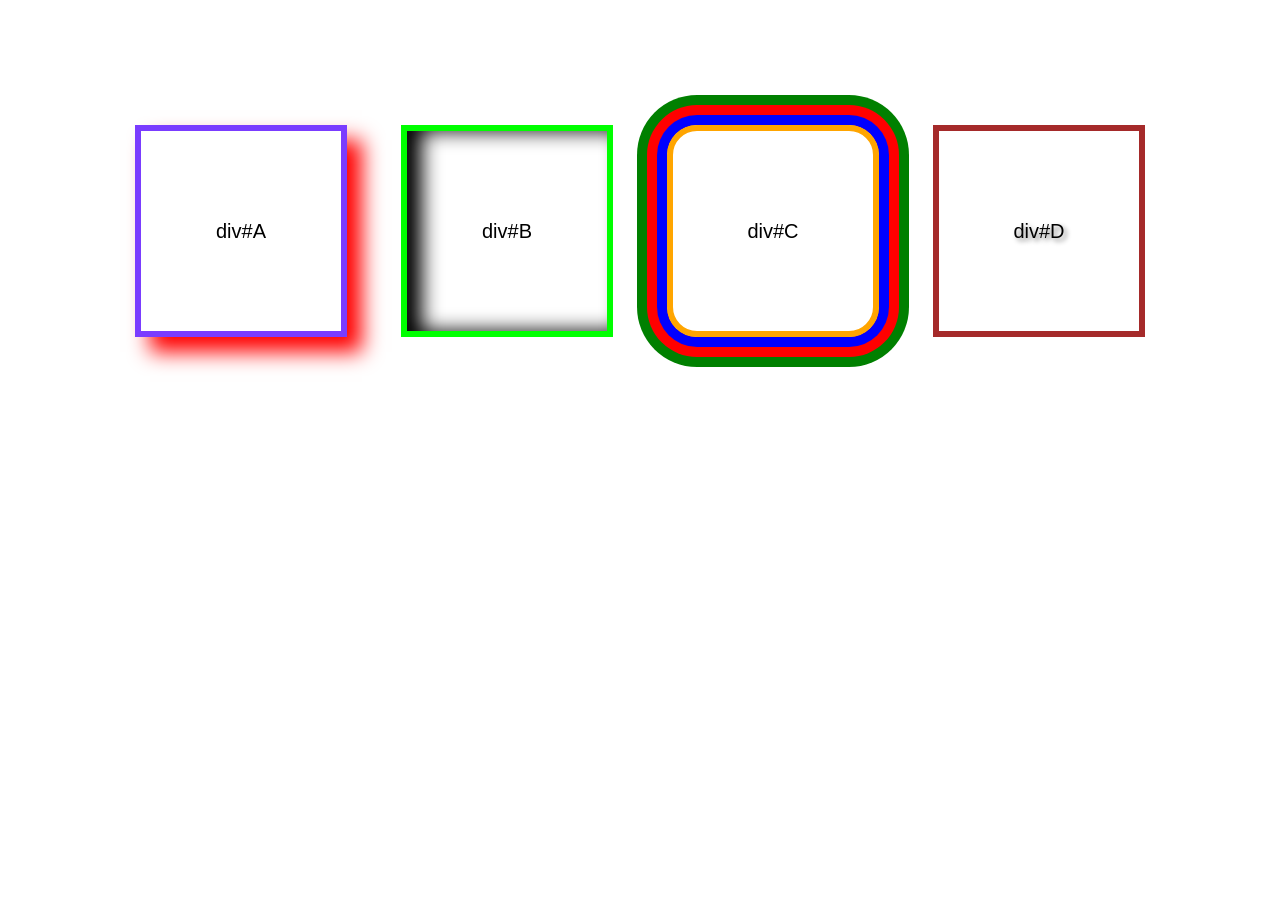
<file: question3bonous/index.html>
<!DOCTYPE html>
<html lang="en">
<head>
  <meta charset="UTF-8">
  <meta name="viewport" content="width=device-width, initial-scale=1.0">

  <link rel="stylesheet" href="style.css">
  <link rel="stylesheet" href="additionalStyle.css">

  <title>Styling those divs</title>
</head>

<body>
  <div>div#A</div>
  <div>div#B</div>
  <div>div#C</div>
  <div>div#D</div>
</body>
</html>
</file>
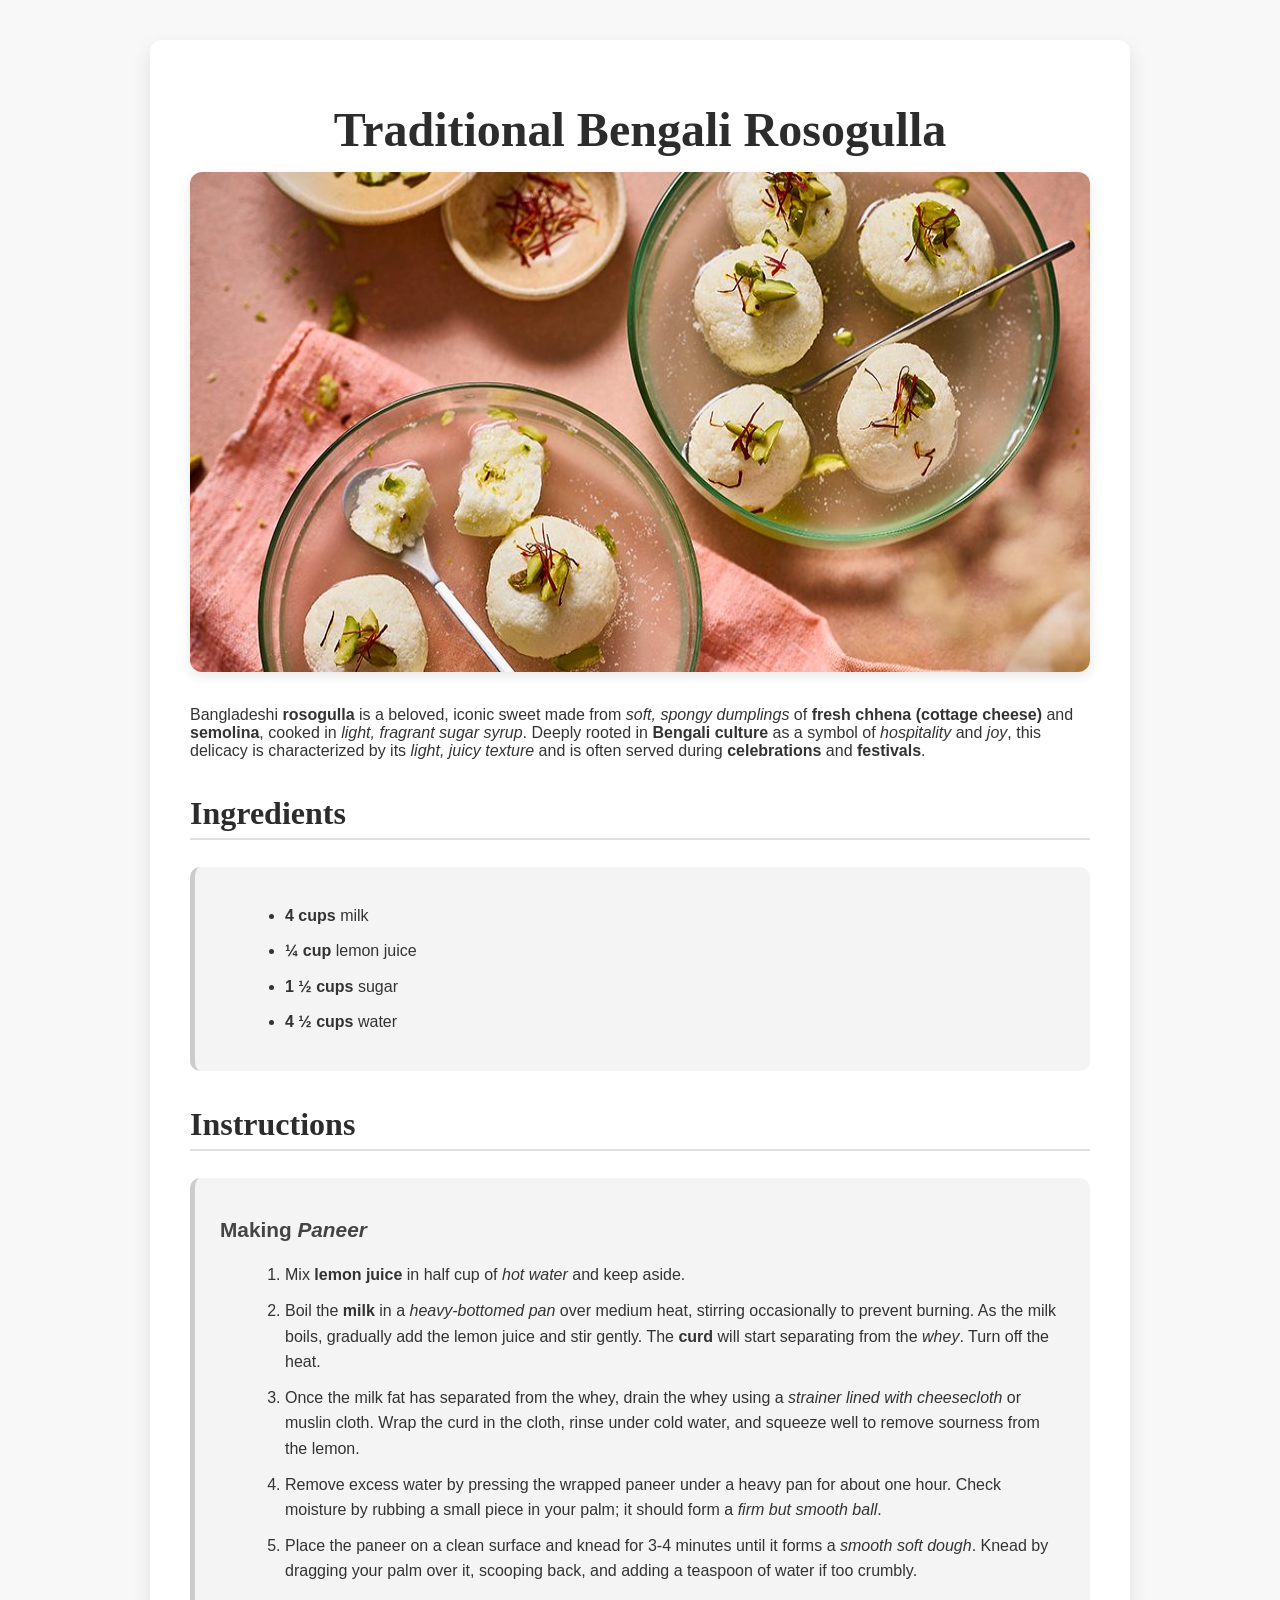
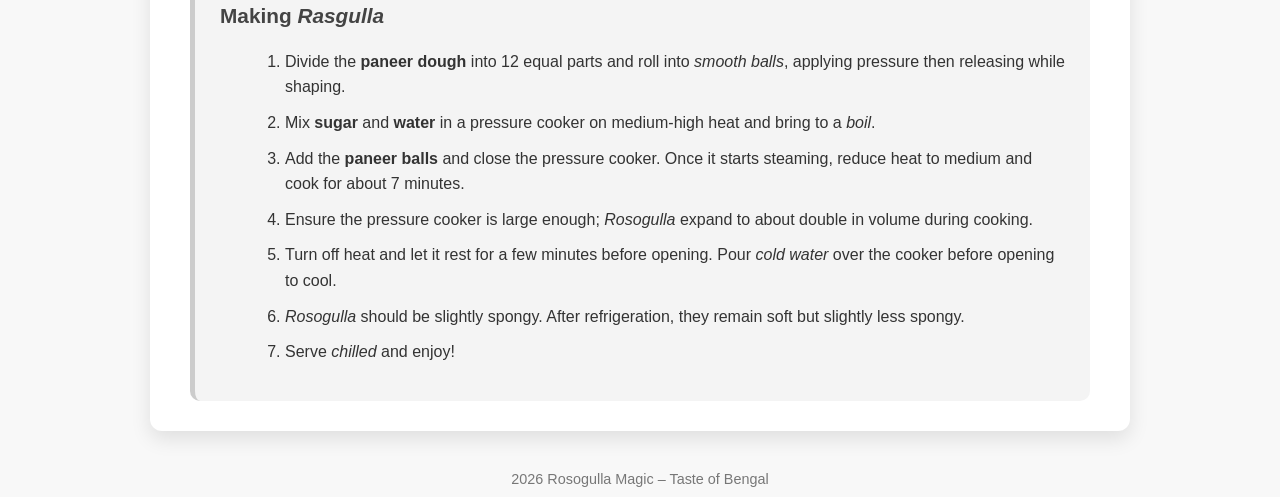
<file: question1/assingment 1.html>
<!DOCTYPE html>
<html lang="en">
<head>
    <meta charset="UTF-8">
    <meta name="viewport" content="width=device-width, initial-scale=1.0">
    <title>Traditional Bengali Rosogulla! Recipe</title>
    <style>
        
        body {
            font-family: 'Verdana', sans-serif;
            background-color: #f8f8f8;
            margin: 0;
            padding: 0;
            color: #333333;
        }

        .container {
            max-width: 900px;
            margin: 40px auto;
            background-color: #ffffff;
            padding: 30px 40px;
            box-shadow: 0 8px 20px rgba(0,0,0,0.1);
            border-radius: 12px;
        }

        .recipe-header {
            text-align: center;
            margin-bottom: 30px;
        }
        .recipe-title {
            font-family: 'Times New Roman', Times, serif;
            font-size: 3rem;
            color: #2c2c2c;
            margin-bottom: 15px;
        }

        .hero-img {
            width: 100%;
            border-radius: 12px;
            box-shadow: 0 4px 12px rgba(0,0,0,0.1);
        }

        h2 {
            font-family: 'Times New Roman', Times, serif;
            font-size: 2rem;
            color: #2c2c2c;
            border-bottom: 2px solid #e0e0e0;
            padding-bottom: 6px;
            margin-top: 35px;
        }

        h3 {
            font-size: 1.3rem;
            color: #444444;
            margin-top: 20px;
        }

        .card {
            background: #f4f4f4;
            padding: 20px 25px;
            border-radius: 10px;
            border-left: 5px solid #cccccc;
            margin-top: 20px;
        }

        ul, ol {
            margin-left: 25px;
        }

        li {
            margin-bottom: 10px;
            line-height: 1.6;
        }

        footer {
            text-align: center;
            margin: 40px 0 10px;
            font-size: 0.9em;
            color: #777777;
        }

        @media(max-width: 600px){
            .container {
                padding: 20px 15px;
            }
            .recipe-title {
                font-size: 2.2rem;
            }
            h2 {
                font-size: 1.5rem;
            }
        }
    </style>
</head>
<body>

<div class="container">

    <div class="recipe-header">
        <h1 class="recipe-title">Traditional Bengali Rosogulla</h1>
        <img src="ras.jpg" width="800" height="500" alt="Rasgulla" class="hero-img">
    </div>

    <p>
        Bangladeshi <b>rosogulla</b> is a beloved, iconic sweet made from <i>soft, spongy dumplings</i> of <b>fresh chhena (cottage cheese)</b> and <b>semolina</b>, cooked in <i>light, fragrant sugar syrup</i>. Deeply rooted in <b>Bengali culture</b> as a symbol of <i>hospitality</i> and <i>joy</i>, this delicacy is characterized by its <i>light, juicy texture</i> and is often served during <b>celebrations</b> and <b>festivals</b>. 
    </p>

    
    <h2>Ingredients</h2>
    <div class="card">
        <ul>
            <li><b>4 cups</b> milk</li>
            <li><b>¼ cup</b> lemon juice</li>
            <li><b>1 ½ cups</b> sugar</li>
            <li><b>4 ½ cups</b> water</li>
        </ul>
    </div>

    
    <h2>Instructions</h2>
    <div class="card">
        <h3>Making <i>Paneer</i></h3>
        <ol>
            <li>Mix <b>lemon juice</b> in half cup of <i>hot water</i> and keep aside.</li>
            <li>Boil the <b>milk</b> in a <i>heavy-bottomed pan</i> over medium heat, stirring occasionally to prevent burning. As the milk boils, gradually add the lemon juice and stir gently. The <b>curd</b> will start separating from the <i>whey</i>. Turn off the heat.</li>
            <li>Once the milk fat has separated from the whey, drain the whey using a <i>strainer lined with cheesecloth</i> or muslin cloth. Wrap the curd in the cloth, rinse under cold water, and squeeze well to remove sourness from the lemon.</li>
            <li>Remove excess water by pressing the wrapped paneer under a heavy pan for about one hour. Check moisture by rubbing a small piece in your palm; it should form a <i>firm but smooth ball</i>.</li>
            <li>Place the paneer on a clean surface and knead for 3-4 minutes until it forms a <i>smooth soft dough</i>. Knead by dragging your palm over it, scooping back, and adding a teaspoon of water if too crumbly.</li>
        </ol>

        <h3>Making <i>Rasgulla</i></h3>
        <ol>
            <li>Divide the <b>paneer dough</b> into 12 equal parts and roll into <i>smooth balls</i>, applying pressure then releasing while shaping.</li>
            <li>Mix <b>sugar</b> and <b>water</b> in a pressure cooker on medium-high heat and bring to a <i>boil</i>.</li>
            <li>Add the <b>paneer balls</b> and close the pressure cooker. Once it starts steaming, reduce heat to medium and cook for about 7 minutes.</li>
            <li>Ensure the pressure cooker is large enough; <i>Rosogulla</i> expand to about double in volume during cooking.</li>
            <li>Turn off heat and let it rest for a few minutes before opening. Pour <i>cold water</i> over the cooker before opening to cool.</li>
            <li><i>Rosogulla</i> should be slightly spongy. After refrigeration, they remain soft but slightly less spongy.</li>
            <li>Serve <i>chilled</i> and enjoy!</li>
        </ol>
    </div>

</div>

<footer>
     2026 Rosogulla Magic – Taste of Bengal
</footer>

</body>
</html>
</file>
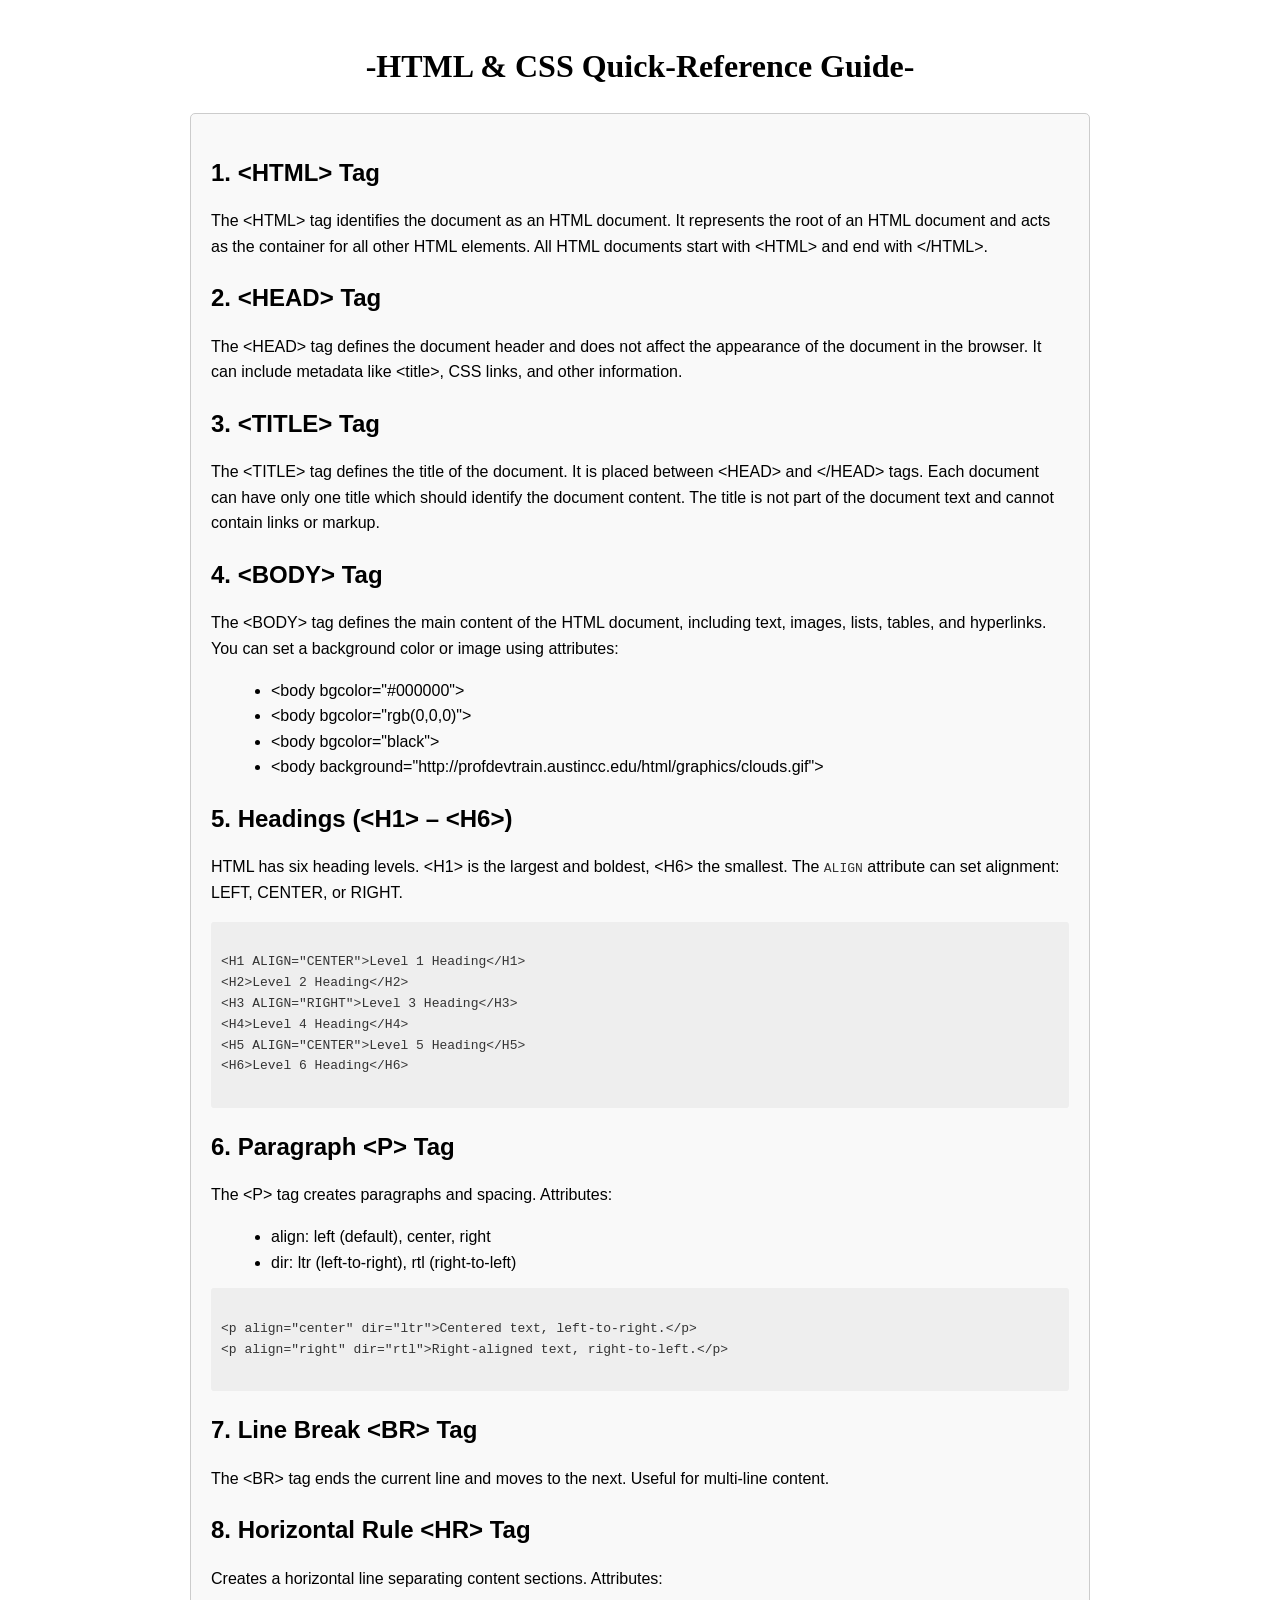
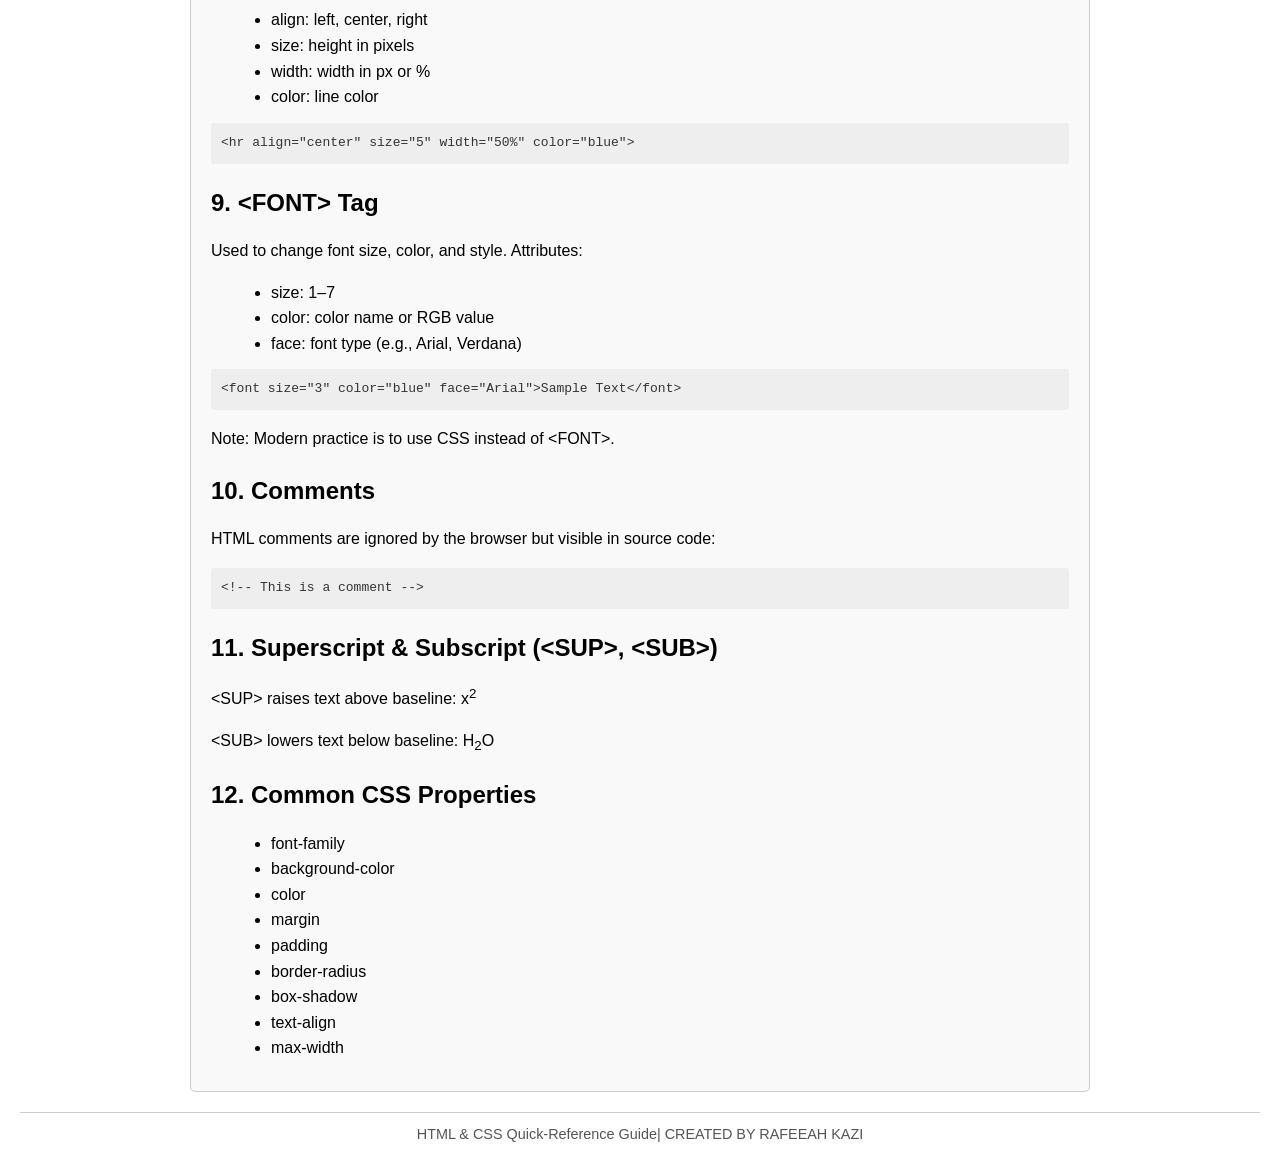
<file: question1bonous/optional1.html>
<!DOCTYPE html>
<html lang="en">
<head>
    <meta charset="UTF-8">
    <meta name="viewport" content="width=device-width, initial-scale=1.0">
    <title>HTML & CSS Quick-Reference Guide</title>
    <link rel="stylesheet" href="style.css">
</head>
<body>

<div class="container">

    <header>
        <h1>-HTML & CSS Quick-Reference Guide-</h1>
    </header>

    <section class="card">
        
        <h2>1. &lt;HTML&gt; Tag</h2>
        <p>The &lt;HTML&gt; tag identifies the document as an HTML document. It represents the root of an HTML document and acts as the container for all other HTML elements. All HTML documents start with &lt;HTML&gt; and end with &lt;/HTML&gt;.</p>

       
        <h2>2. &lt;HEAD&gt; Tag</h2>
        <p>The &lt;HEAD&gt; tag defines the document header and does not affect the appearance of the document in the browser. It can include metadata like &lt;title&gt;, CSS links, and other information.</p>

        <!-- TITLE Tag -->
        <h2>3. &lt;TITLE&gt; Tag</h2>
        <p>The &lt;TITLE&gt; tag defines the title of the document. It is placed between &lt;HEAD&gt; and &lt;/HEAD&gt; tags. Each document can have only one title which should identify the document content. The title is not part of the document text and cannot contain links or markup.</p>

        <!-- BODY Tag -->
        <h2>4. &lt;BODY&gt; Tag</h2>
        <p>The &lt;BODY&gt; tag defines the main content of the HTML document, including text, images, lists, tables, and hyperlinks. You can set a background color or image using attributes:</p>
        <ul>
            <li>&lt;body bgcolor="#000000"&gt;</li>
            <li>&lt;body bgcolor="rgb(0,0,0)"&gt;</li>
            <li>&lt;body bgcolor="black"&gt;</li>
            <li>&lt;body background="http://profdevtrain.austincc.edu/html/graphics/clouds.gif"&gt;</li>
        </ul>

        <!-- Headings -->
        <h2>5. Headings (&lt;H1&gt; – &lt;H6&gt;)</h2>
        <p>HTML has six heading levels. &lt;H1&gt; is the largest and boldest, &lt;H6&gt; the smallest. The <code>ALIGN</code> attribute can set alignment: LEFT, CENTER, or RIGHT.</p>
        <pre><code>
&lt;H1 ALIGN="CENTER"&gt;Level 1 Heading&lt;/H1&gt;
&lt;H2&gt;Level 2 Heading&lt;/H2&gt;
&lt;H3 ALIGN="RIGHT"&gt;Level 3 Heading&lt;/H3&gt;
&lt;H4&gt;Level 4 Heading&lt;/H4&gt;
&lt;H5 ALIGN="CENTER"&gt;Level 5 Heading&lt;/H5&gt;
&lt;H6&gt;Level 6 Heading&lt;/H6&gt;
        </code></pre>

        <!-- Paragraph -->
        <h2>6. Paragraph &lt;P&gt; Tag</h2>
        <p>The &lt;P&gt; tag creates paragraphs and spacing. Attributes:</p>
        <ul>
            <li>align: left (default), center, right</li>
            <li>dir: ltr (left-to-right), rtl (right-to-left)</li>
        </ul>
        <pre><code>
&lt;p align="center" dir="ltr"&gt;Centered text, left-to-right.&lt;/p&gt;
&lt;p align="right" dir="rtl"&gt;Right-aligned text, right-to-left.&lt;/p&gt;
        </code></pre>

        <!-- Line Break -->
        <h2>7. Line Break &lt;BR&gt; Tag</h2>
        <p>The &lt;BR&gt; tag ends the current line and moves to the next. Useful for multi-line content.</p>

        <!-- Horizontal Rule -->
        <h2>8. Horizontal Rule &lt;HR&gt; Tag</h2>
        <p>Creates a horizontal line separating content sections. Attributes:</p>
        <ul>
            <li>align: left, center, right</li>
            <li>size: height in pixels</li>
            <li>width: width in px or %</li>
            <li>color: line color</li>
        </ul>
        <pre><code>&lt;hr align="center" size="5" width="50%" color="blue"&gt;</code></pre>

        <!-- Font Tag -->
        <h2>9. &lt;FONT&gt; Tag</h2>
        <p>Used to change font size, color, and style. Attributes:</p>
        <ul>
            <li>size: 1–7</li>
            <li>color: color name or RGB value</li>
            <li>face: font type (e.g., Arial, Verdana)</li>
        </ul>
        <pre><code>&lt;font size="3" color="blue" face="Arial"&gt;Sample Text&lt;/font&gt;</code></pre>
        <p>Note: Modern practice is to use CSS instead of &lt;FONT&gt;.</p>

        <!-- Comments -->
        <h2>10. Comments</h2>
        <p>HTML comments are ignored by the browser but visible in source code:</p>
        <pre><code>&lt;!-- This is a comment --&gt;</code></pre>

        <!-- Superscript & Subscript -->
        <h2>11. Superscript & Subscript (&lt;SUP&gt;, &lt;SUB&gt;)</h2>
        <p>&lt;SUP&gt; raises text above baseline: x<sup>2</sup></p>
        <p>&lt;SUB&gt; lowers text below baseline: H<sub>2</sub>O</p>

        <!-- CSS Properties -->
        <h2>12. Common CSS Properties</h2>
        <ul>
            <li>font-family</li>
            <li>background-color</li>
            <li>color</li>
            <li>margin</li>
            <li>padding</li>
            <li>border-radius</li>
            <li>box-shadow</li>
            <li>text-align</li>
            <li>max-width</li>
        </ul>

    </div>
</div>

<footer>
      HTML & CSS Quick-Reference Guide| CREATED BY RAFEEAH KAZI
</footer>

</body>
</html>
</file>
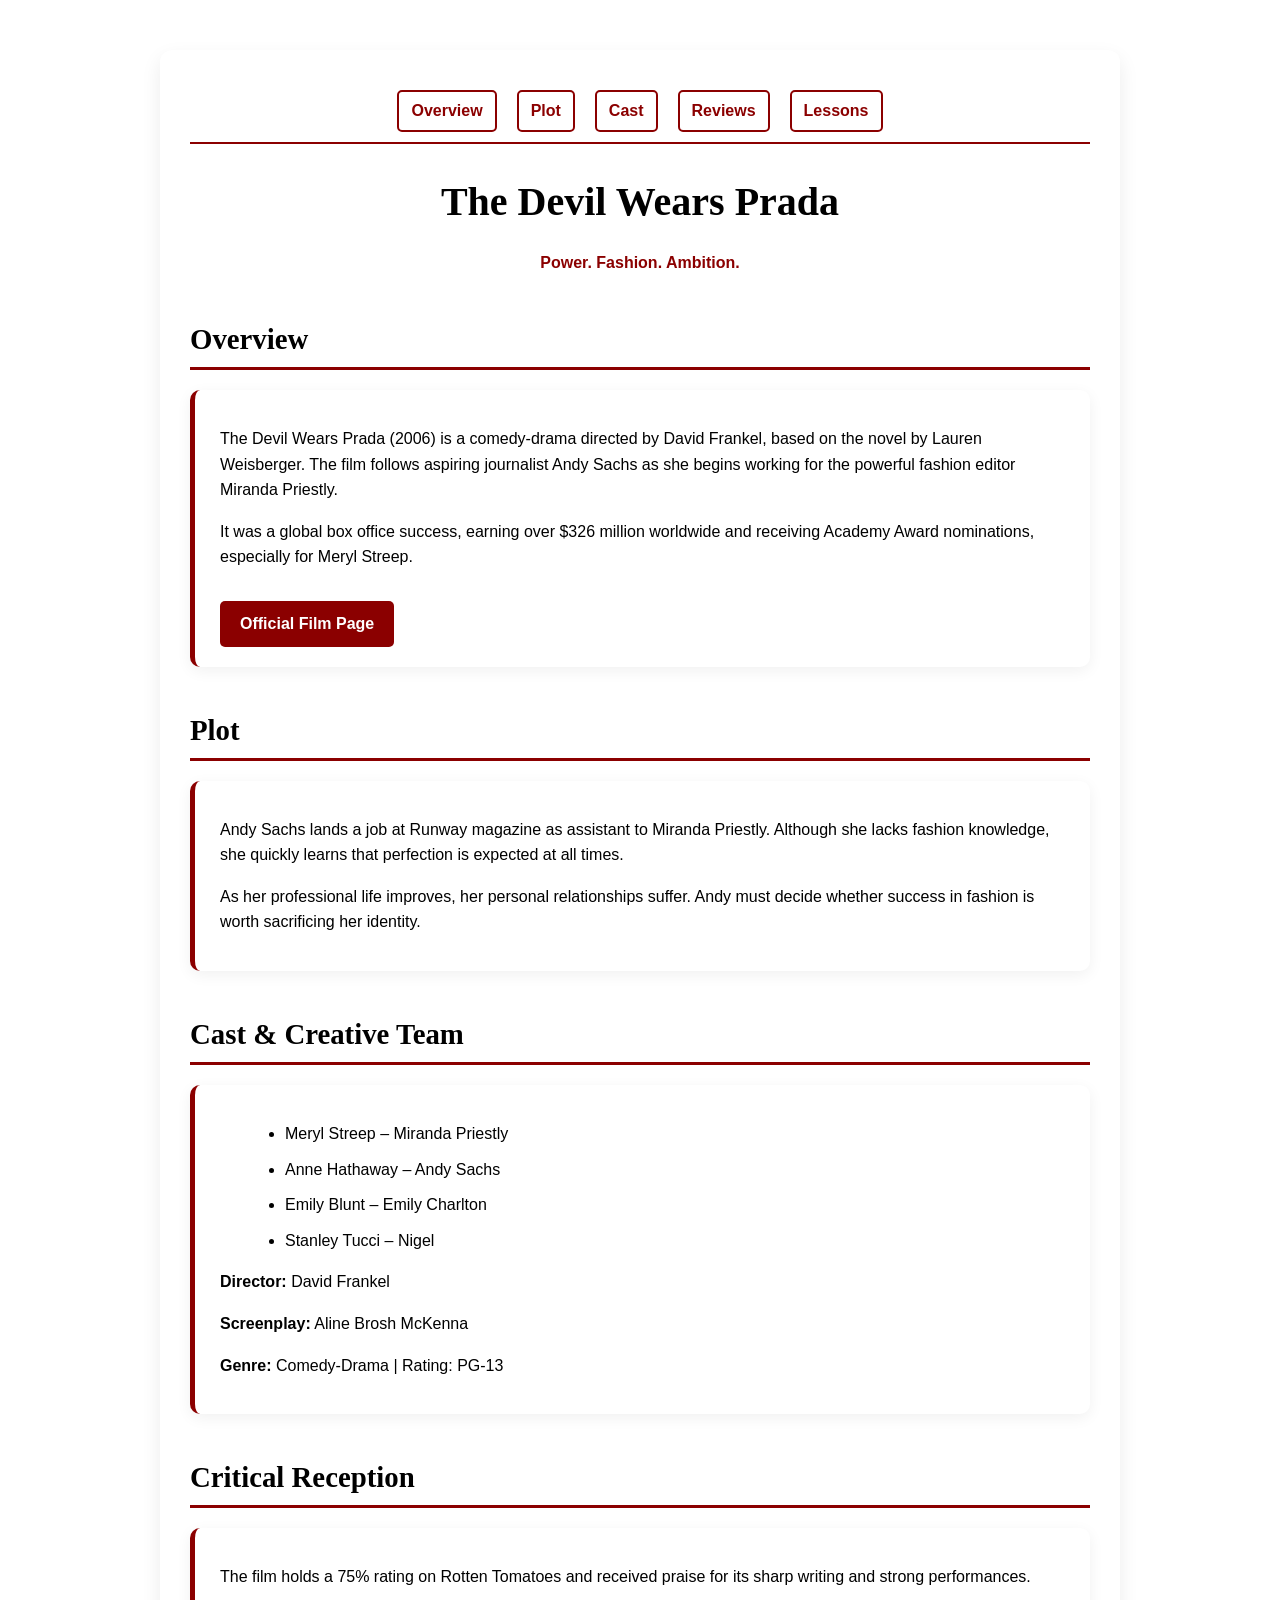
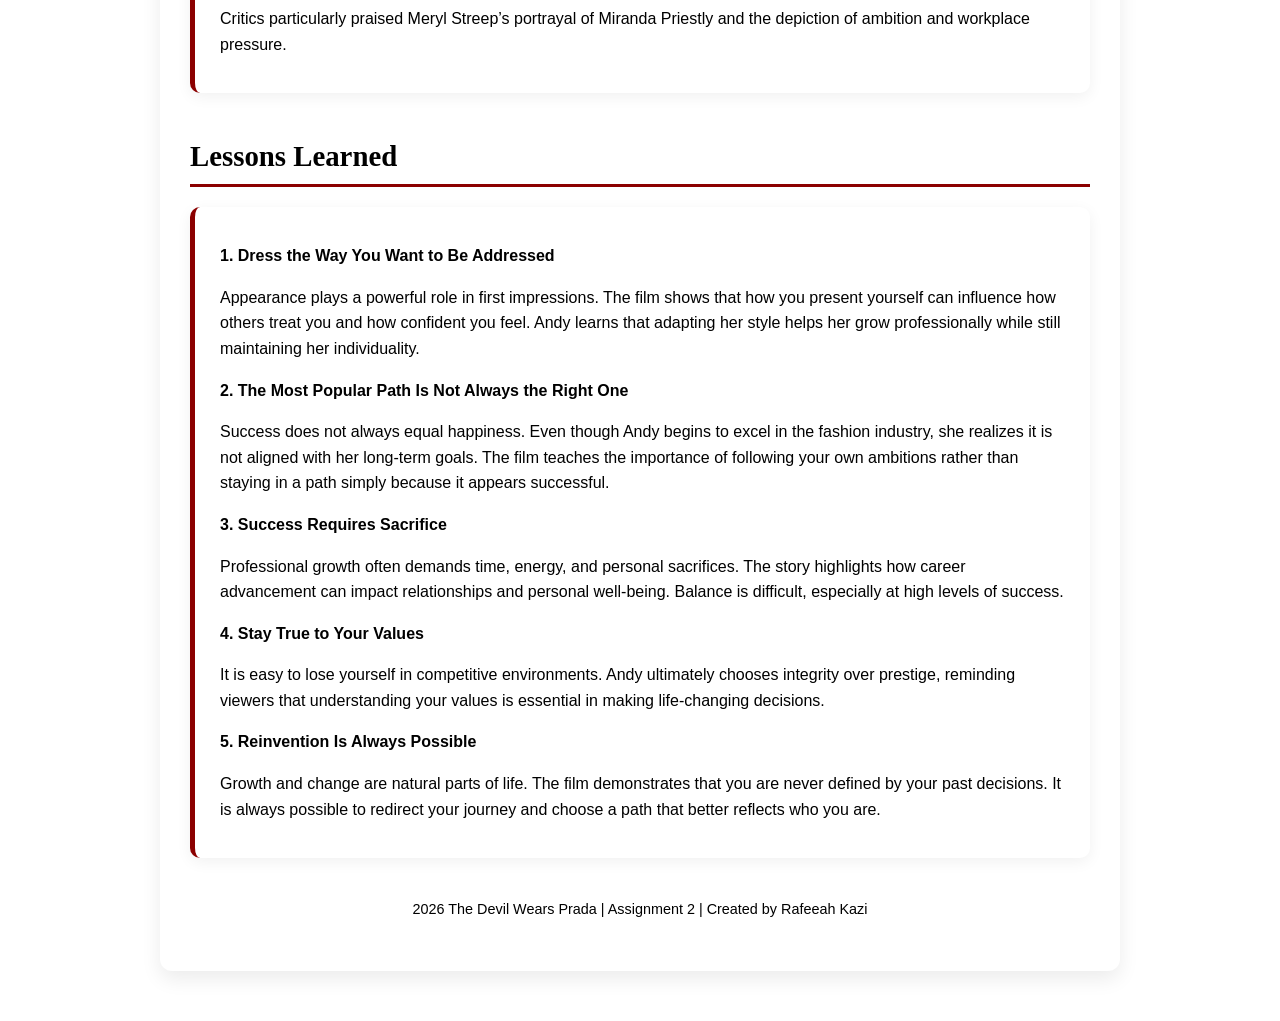
<file: question2/movie.html>
<!DOCTYPE html>
<html lang="en">
<head>
<meta charset="UTF-8">
<meta name="viewport" content="width=device-width, initial-scale=1.0">
<title>The Devil Wears Prada</title>
<style>

body {
    font-family: 'Segoe UI', Tahoma, sans-serif;
    background-color: #ffffff;
    color: #000000;
    margin: 0;
    padding: 0;
    line-height: 1.6;
}


.container {
    max-width: 900px;
    margin: 50px auto;
    padding: 30px;
    background-color: #ffffff;
    border-radius: 12px;
    box-shadow: 0 8px 20px rgba(0,0,0,0.08);
}


.navbar {
    position: sticky;
    top: 0;
    background-color: #ffffff;
    display: flex;
    justify-content: center;
    gap: 20px;
    padding: 10px 0;
    border-bottom: 2px solid #8B0000;
    z-index: 100;
}

.navbar a {
    text-decoration: none;
    color: #8B0000;
    font-weight: bold;
    padding: 6px 12px;
    border: 2px solid #8B0000;
    border-radius: 5px;
    transition: 0.3s;
}

.navbar a:hover {
    background-color: #8B0000;
    color: #ffffff;
}


h1 {
    font-family: 'Georgia', serif;
    font-size: 2.5rem;
    color: #000000;
    text-align: center;
    margin-bottom: 10px;
}


.tagline {
    text-align: center;
    color: #8B0000;  
    font-weight: bold;
    margin-bottom: 30px;
}


h2 {
    font-family: 'Georgia', serif;
    font-size: 1.8rem;
    color: #000000;
    margin-top: 40px;
    margin-bottom: 15px;
    border-bottom: 3px solid #8B0000;  
    padding-bottom: 5px;
}


.card {
    background: #ffffff;
    padding: 20px 25px;
    border-radius: 10px;
    border-left: 5px solid #8B0000;  
    box-shadow: 0 4px 15px rgba(0,0,0,0.06);
    margin-top: 20px;
}


ul, ol {
    margin-left: 25px;
}

li {
    margin-bottom: 10px;
}


blockquote {
    border-left: 4px solid #8B0000;
    padding-left: 15px;
    font-style: italic;
    margin: 15px 0;
}


.button {
    display: inline-block;
    padding: 10px 20px;
    background-color: #8B0000;  
    color: #ffffff;
    text-decoration: none;
    font-weight: bold;
    border-radius: 5px;
    margin-top: 15px;
    transition: 0.3s;
}

.button:hover {
    background-color: #000000;
}


footer {
    text-align: center;
    margin: 40px 0 20px;
    font-size: 0.9rem;
    color: #000000;
}
</style>
</head>
<body>

<div class="container">

    
    <nav class="navbar">
        <a href="#overview">Overview</a>
        <a href="#plot">Plot</a>
        <a href="#cast">Cast</a>
        <a href="#reviews">Reviews</a>
        <a href="#lessonlearent">Lessons</a>
    </nav>

    <h1>The Devil Wears Prada</h1>
    <p class="tagline">Power. Fashion. Ambition.</p>

    <!-- Overview -->
    <h2 id="overview">Overview</h2>
    <div class="card">
        <p>
            The Devil Wears Prada (2006) is a comedy-drama directed by David Frankel, based on the novel by Lauren Weisberger.
            The film follows aspiring journalist Andy Sachs as she begins working for the powerful fashion editor Miranda Priestly.
        </p>
        <p>
            It was a global box office success, earning over $326 million worldwide and receiving Academy Award nominations, especially for Meryl Streep.
        </p>
        <a href="https://www.rottentomatoes.com/m/the_devil_wears_prada" target="_blank" class="button">Official Film Page</a>
    </div>

    <!-- Plot -->
    <h2 id="plot">Plot</h2>
    <div class="card">
        <p>
            Andy Sachs lands a job at Runway magazine as assistant to Miranda Priestly. Although she lacks fashion knowledge, she quickly learns that perfection is expected at all times.
        </p>
        <p>
            As her professional life improves, her personal relationships suffer. Andy must decide whether success in fashion is worth sacrificing her identity.
        </p>
    </div>

    <!-- Cast -->
    <h2 id="cast">Cast & Creative Team</h2>
    <div class="card">
        <ul>
            <li>Meryl Streep – Miranda Priestly</li>
            <li>Anne Hathaway – Andy Sachs</li>
            <li>Emily Blunt – Emily Charlton</li>
            <li>Stanley Tucci – Nigel</li>
        </ul>
        <p><strong>Director:</strong> David Frankel</p>
        <p><strong>Screenplay:</strong> Aline Brosh McKenna</p>
        <p><strong>Genre:</strong> Comedy-Drama | Rating: PG-13</p>
    </div>

    <!-- Reviews -->
    <h2 id="reviews">Critical Reception</h2>
    <div class="card">
        <p>
            The film holds a 75% rating on Rotten Tomatoes and received praise for its sharp writing and strong performances.
        </p>
        <p>
            Critics particularly praised Meryl Streep’s portrayal of Miranda Priestly and the depiction of ambition and workplace pressure.
        </p>
    </div>

   <!-- Lessons Learned -->
<h2 id="lessonlearent">Lessons Learned</h2>
<div class="card">

    <p><strong>1. Dress the Way You Want to Be Addressed</strong></p>
    <p>
        Appearance plays a powerful role in first impressions. The film shows that how you present yourself
        can influence how others treat you and how confident you feel. Andy learns that adapting her style
        helps her grow professionally while still maintaining her individuality.
    </p>

    <p><strong>2. The Most Popular Path Is Not Always the Right One</strong></p>
    <p>
        Success does not always equal happiness. Even though Andy begins to excel in the fashion industry,
        she realizes it is not aligned with her long-term goals. The film teaches the importance of
        following your own ambitions rather than staying in a path simply because it appears successful.
    </p>

    <p><strong>3. Success Requires Sacrifice</strong></p>
    <p>
        Professional growth often demands time, energy, and personal sacrifices. The story highlights
        how career advancement can impact relationships and personal well-being. Balance is difficult,
        especially at high levels of success.
    </p>

    <p><strong>4. Stay True to Your Values</strong></p>
    <p>
        It is easy to lose yourself in competitive environments. Andy ultimately chooses integrity
        over prestige, reminding viewers that understanding your values is essential in making
        life-changing decisions.
    </p>

    <p><strong>5. Reinvention Is Always Possible</strong></p>
    <p>
        Growth and change are natural parts of life. The film demonstrates that you are never
        defined by your past decisions. It is always possible to redirect your journey
        and choose a path that better reflects who you are.
    </p>

</div>

<footer>
     2026 The Devil Wears Prada | Assignment 2 | Created by Rafeeah Kazi
</footer>

</body>
</html>
</file>
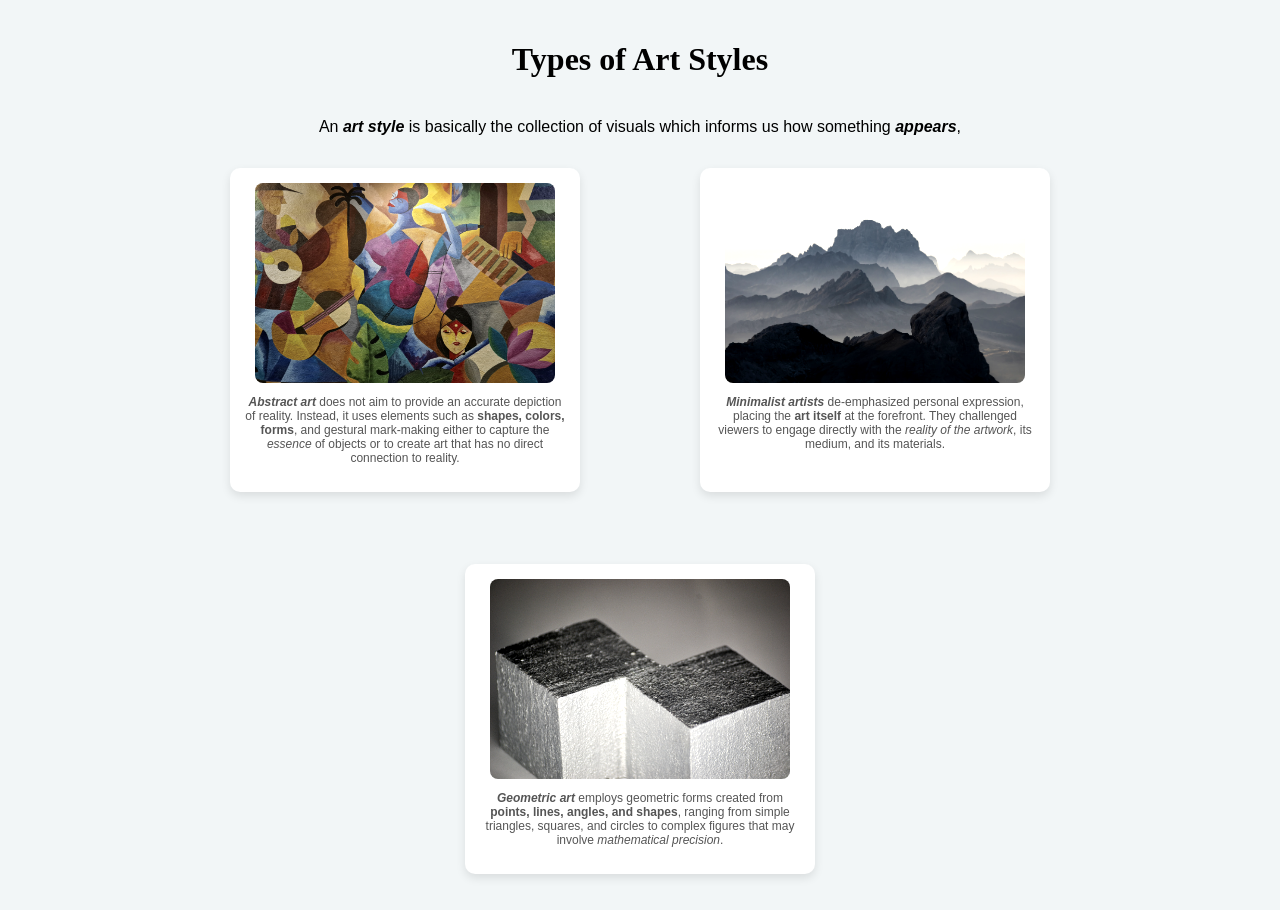
<file: question3/image.html>
<!DOCTYPE html> 
<html lang="en">
<head>
    <meta charset="UTF-8">
    <title>Types of Art Styles</title>

    
    <style>

        body {
            font-family: Arial, sans-serif;
            background-color: #f2f6f7;
            text-align: center;
            margin: 0;
            padding: 20px;
        }

        /* Only font changed here */
        h1 {
            font-family: 'Playfair Display', serif;
            margin-bottom: 40px;
        }

        .gallery {
            display: flex;
            justify-content: center;
            gap: 40px;
            flex-wrap: wrap;
        }

        figure {
            background: white;
            padding: 15px;
            border-radius: 10px;
            box-shadow: 0 4px 10px rgba(0,0,0,0.1);
            width: 320px;
        }

        img {
            border-radius: 8px;
            transition: 0.3s ease;
            
            filter: grayscale(40%) brightness(105%) contrast(110%);
        }

        img:hover {
            filter: none;
        }

        figcaption {
            margin-top: 10px;
            font-size: 14px;
        }

        .license {
            font-size: 12px;
            margin-top: 8px;
            color: #555;
        }
    </style>
</head>
<body>

    <header>
        <h1>Types of Art Styles</h1>
        <p>
            An <strong><em>art style</em></strong> is basically the collection of visuals 
            which informs us how something <strong><em>appears</em></strong>,
        </p>
    </header>

    <main class="gallery">

        <figure>
            <img src="mayur-deshpande-zZPeoLxLRyM-unsplash.jpg" 
                 alt="Abstract art"
                 title="Abstract Art"
                 width="300"
                 height="200">
            
            <p class="license">
                <strong><em>Abstract art</em></strong> does not aim to provide an accurate depiction of reality. 
                Instead, it uses elements such as <strong>shapes, colors, forms</strong>, and gestural mark-making 
                either to capture the <em>essence</em> of objects or to create art that has no direct connection to reality.
            </p>
        </figure>

        <figure>
            <img src="tobias-rademacher-NuBvAE6VfSM-unsplash.jpg" 
                 alt="Minimalism Art"
                 title="Minimalism Art"
                 width="300"
                 height="200">
            
            <p class="license">
                <strong><em>Minimalist artists</em></strong> de-emphasized personal expression, placing 
                the <strong>art itself</strong> at the forefront. They challenged viewers to engage 
                directly with the <em>reality of the artwork</em>, its medium, and its materials.
            </p>
        </figure>

        <figure>
            <img src="laura-jaeger-qJXO-CWN-Lk-unsplash.jpg" 
                 alt="Geometric art"
                 title="Geometric art"
                 width="300"
                 height="200">
            
            <p class="license">
                <strong><em>Geometric art</em></strong> employs geometric forms created from 
                <strong>points, lines, angles, and shapes</strong>, ranging from simple triangles, 
                squares, and circles to complex figures that may involve <em>mathematical precision</em>.
            </p>
        </figure>

    </main>

</body>
</html>
</file>
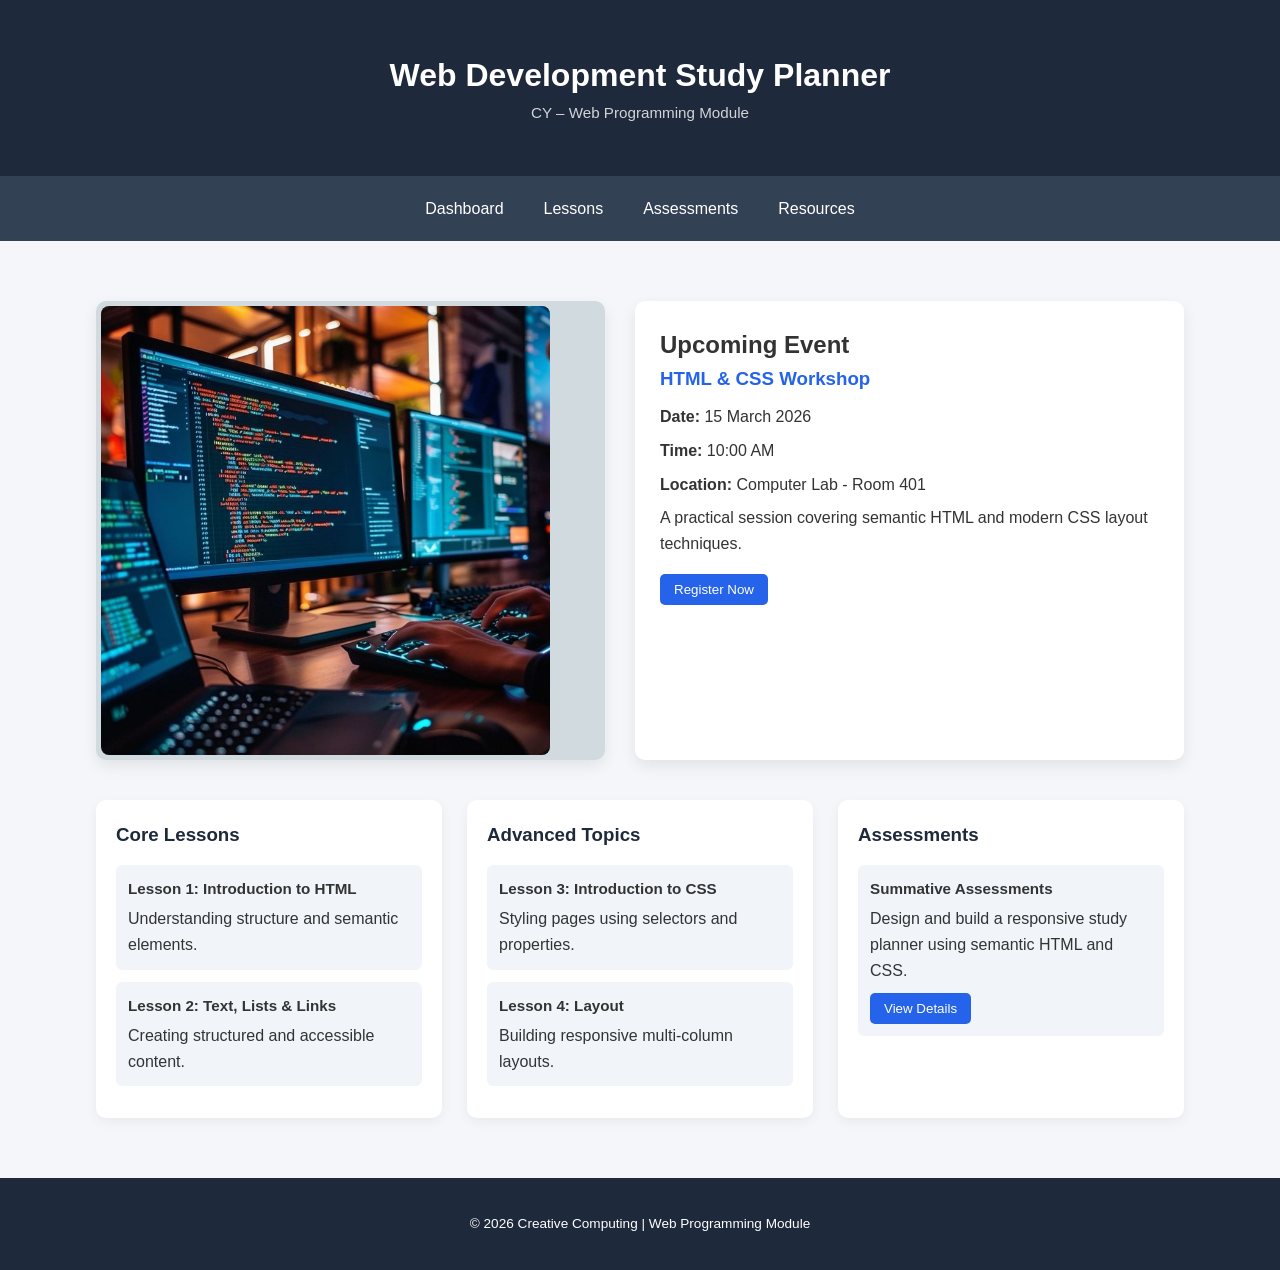
<file: question4bonous/studyweb.html>
<!DOCTYPE html>
<html lang="en">
<head>
    <meta charset="UTF-8">
    <title>Web Development Study Planner</title>

    
    <link rel="stylesheet" href="style.css">
</head>

<body>

    
    <header>
        <div class="container">
            <h1>Web Development Study Planner</h1>
            <p class="subtitle">
                CY – Web Programming Module
            </p>
        </div>
    </header>


    
    <nav>
        <div class="container">
            <ul>
                <li><a href="#">Dashboard</a></li>
                <li><a href="#">Lessons</a></li>
                <li><a href="#">Assessments</a></li>
                <li><a href="#">Resources</a></li>
            </ul>
        </div>
    </nav>



    <main class="container">

        
        <section class="top-section">

            
            <article class="wireframe-card">
                <img src="wireframe.png" alt="Wireframe layout of study planner">
            </article>

           
            <aside class="event-card">
                <h2>Upcoming Event</h2>

                <div class="event-details">
                    <h3>HTML & CSS Workshop</h3>
                    <p><strong>Date:</strong> 15 March 2026</p>
                    <p><strong>Time:</strong> 10:00 AM</p>
                    <p><strong>Location:</strong> Computer Lab - Room 401</p>
                    <p>
                        A practical session covering semantic HTML 
                        and modern CSS layout techniques.
                    </p>

                    
                    <button>Register Now</button>
                </div>
            </aside>

        </section>


        
        <section class="dashboard">

            
            <article class="card">
                <h3>Core Lessons</h3>

                <div class="item">
                    <h4>Lesson 1: Introduction to HTML</h4>
                    <p>Understanding structure and semantic elements.</p>
                </div>

                <div class="item">
                    <h4>Lesson 2: Text, Lists & Links</h4>
                    <p>Creating structured and accessible content.</p>
                </div>
            </article>


            
            <article class="card">
                <h3>Advanced Topics</h3>

                <div class="item">
                    <h4>Lesson 3: Introduction to CSS</h4>
                    <p>Styling pages using selectors and properties.</p>
                </div>

                <div class="item">
                    <h4>Lesson 4: Layout</h4>
                    <p>Building responsive multi-column layouts.</p>
                </div>
            </article>


        
            <aside class="card">
                <h3>Assessments</h3>

                <div class="item">
                    <h4>Summative Assessments</h4>
                    <p>
                        Design and build a responsive study planner 
                        using semantic HTML and CSS.
                    </p>

                    
                    <button>View Details</button>
                </div>
            </aside>

        </section>

    </main>

    <footer>
        <div class="container">
            <p>© 2026 Creative Computing | Web Programming Module</p>
        </div>
    </footer>

</body>
</html>
</file>
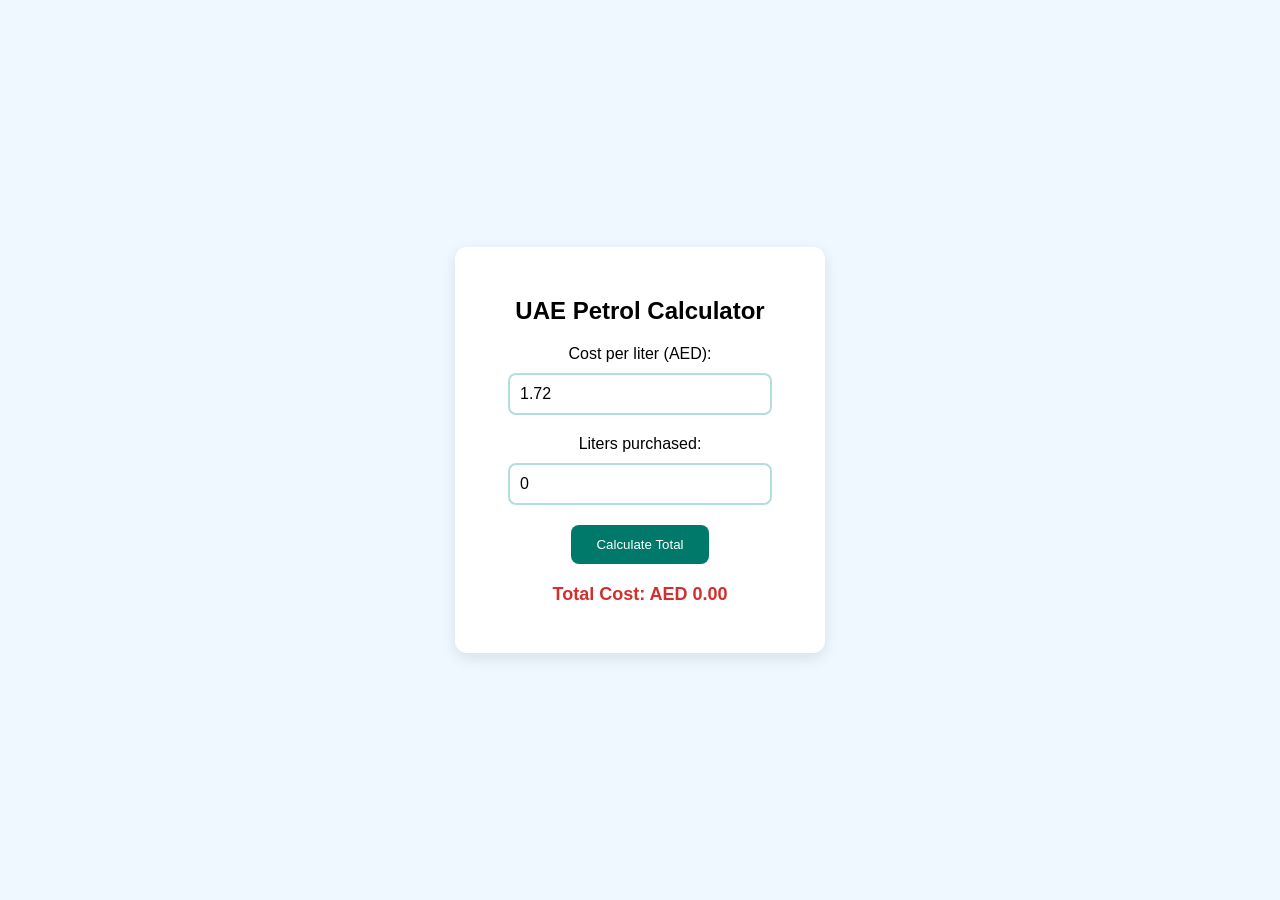
<file: question6/calculater.html>
<!DOCTYPE html>
<html lang="en">
<head>
    <meta charset="UTF-8">
    <meta name="viewport" content="width=device-width, initial-scale=1.0">
    <title>UAE Petrol Calculator </title>
    <style>
        
        body {
            font-family: Arial, sans-serif;
            background: #f0f8ff;
            display: flex;
            justify-content: center;
            align-items: center;
            height: 100vh;
            margin: 0;
        }

        
        .calculator {
            background: #fff;
            padding: 30px 35px;
            border-radius: 12px;
            box-shadow: 0 5px 15px rgba(0,0,0,0.1);
            text-align: center;
            width: 300px;
        }

        
        input[type="number"] {
            width: 80%;
            padding: 10px;
            margin: 10px 0 20px 0;
            border: 2px solid #b2dfdb;
            border-radius: 8px;
            font-size: 16px;
        }

        input[type="number"]:focus {
            border-color: #00796b;
            outline: none;
        }

        
        button {
            background-color: #00796b;
            color: white;
            border: none;
            padding: 12px 25px;
            border-radius: 8px;
            cursor: pointer;
        }

        button:hover {
            background-color: #004d40;
        }

        
        #totalCost {
            margin-top: 20px;
            font-size: 18px;
            font-weight: bold;
            color: #d32f2f;
        }
    </style>
</head>
<body>

    <div class="calculator">
        <h2>UAE Petrol Calculator</h2>

        <!-- Cost per liter -->
        <label for="costPerLiter">Cost per liter (AED):</label><br>
        <input type="number" id="costPerLiter" value="1.72" step="0.01" min="0"><br>

        <!-- Liters -->
        <label for="liters">Liters purchased:</label><br>
        <input type="number" id="liters" value="0" step="0.1" min="0"><br>

        <!-- Calculate button -->
        <button onclick="calculateTotal()">Calculate Total</button>

        <!-- Display result -->
        <p id="totalCost">Total Cost: AED 0.00</p>
    </div>

    <script>
       
        function calculateTotal() {
            
            let costPerLiter = parseFloat(document.getElementById('costPerLiter').value);
            let liters = parseFloat(document.getElementById('liters').value);

           
            if (isNaN(costPerLiter) || isNaN(liters) || costPerLiter < 0 || liters < 0) {
                alert("Please enter valid positive numbers!");
                return;
            }

            
            let total = costPerLiter * liters;

           
            document.getElementById('totalCost').innerText = `Total Cost: AED ${total.toFixed(2)}`;
        }
    </script>

</body>
</html>
</file>
<file: question3bonous/style.css>
div {
  display: inline-block;
  font-family: sans-serif;
  font-size: 20px;
  margin: 25px;
  border: 4px solid black;
  line-height: 200px;
  text-align: center;
  width: 200px;
  height: 200px;
}

body {
  margin: 100px auto;
  width: max-content;
}
</file>
<file: question3bonous/additionalStyle.css>
div:nth-child(1) {
  border: 6px solid #7a3cff;
  box-shadow: 15px 15px 20px red;
}

div:nth-child(2) {
  border: 6px solid #00ff00;
  box-shadow: inset 15px 0 20px black;
}

div:nth-child(3) {
  border-radius: 30px;
  border: 6px solid orange;
  box-shadow:
    0 0 0 10px blue,
    0 0 0 20px red,
    0 0 0 30px green;
}

div:nth-child(4) {
  border: 6px solid brown;
  color: black;
  text-shadow: 3px 3px 5px gray;
}
</file>
<file: question1bonous/style.css>
body {
    font-family: Arial, sans-serif;
    background-color: #ffffff; 
    color: #000000; 
    margin: 0;
    padding: 20px;
    line-height: 1.6;
}

.container {
    max-width: 900px;
    margin: 0 auto;
}


header h1 {
    text-align: center;
    font-size: 2em;
    font-family: 'Times New Roman', serif; 
    margin-bottom: 20px;
}

.card {
    padding: 20px;
    border: 1px solid #ccc; 
    border-radius: 5px;
    background-color: #f9f9f9; 
    margin-bottom: 20px;
}

h2 {
    font-size: 1.5em;
    margin-top: 20px;
    margin-bottom: 10px;
}

h3 {
    font-size: 1.2em;
    margin-top: 15px;
    margin-bottom: 8px;
}

ul {
    margin-left: 20px;
    margin-bottom: 10px;
}

pre {
    background-color: #eee; 
    padding: 10px;
    border-radius: 3px;
    overflow-x: auto;
}

code {
    font-family: monospace;
    color: #333;
}

footer {
    text-align: center;
    padding: 10px 0;
    border-top: 1px solid #ccc;
    margin-top: 20px;
    font-size: 0.9em;
    color: #555;
}
</file>
<file: question4bonous/style.css>
* {
    margin: 0;
    padding: 0;
    box-sizing: border-box;
}

body {
    font-family: Arial, Helvetica, sans-serif;
    background-color: #f4f6f9;
    color: #333;
    line-height: 1.6;
}

.container {
    width: 85%;
    margin: auto;
    padding: 20px 0;
}




header {
    background: #1e293b;
    color: white;
    text-align: center;
    padding: 30px 0;
}

.subtitle {
    opacity: 0.8;
    font-size: 0.95rem;
}




nav {
    background: #334155;
}

nav ul {
    list-style: none;
    display: flex;
    justify-content: center;
}

nav ul li {
    margin: 0 20px;
}

nav a {
    text-decoration: none;
    color: white;
    font-weight: 500;
}

nav a:hover {
    text-decoration: underline;
}




.top-section {
    display: flex;
    gap: 30px;
    margin: 40px 0;
}


.wireframe-card {
    flex: 1;
    background: #d1dade;
    padding: 5px;
    border-radius: 10px;
    box-shadow: 0 6px 15px rgba(0,0,0,0.08);
    text-align: center;
}
.wireframe-card img {
    width: 90%;          
    max-width: 600px;    
    display: block; 
    border-radius: 8px;
}



.event-card {
    flex: 1;
    background: white;
    padding: 25px;
    border-radius: 10px;
    box-shadow: 0 6px 15px rgba(0,0,0,0.08);
}

.event-details h3 {
    color: #2563eb;
    margin-bottom: 10px;
}

.event-details p {
    margin-bottom: 8px;
}




.dashboard {
    display: flex;
    gap: 25px;
    margin-bottom: 40px;
}

.card {
    flex: 1;
    background: white;
    padding: 20px;
    border-radius: 10px;
    box-shadow: 0 4px 12px rgba(0,0,0,0.05);
}

.card h3 {
    margin-bottom: 15px;
    color: #1e293b;
}

.item {
    background: #f1f5f9;
    padding: 12px;
    border-radius: 6px;
    margin-bottom: 12px;
}

.item h4 {
    margin-bottom: 5px;
    font-size: 0.95rem;
}




button {
    padding: 8px 14px;
    background: #2563eb;
    color: white;
    border: none;
    border-radius: 5px;
    cursor: pointer;
    margin-top: 10px;
}

button:hover {
    background: #1d4ed8;
}




footer {
    background: #1e293b;
    color: white;
    text-align: center;
    padding: 15px 0;
    font-size: 0.85rem;
}
</file>
